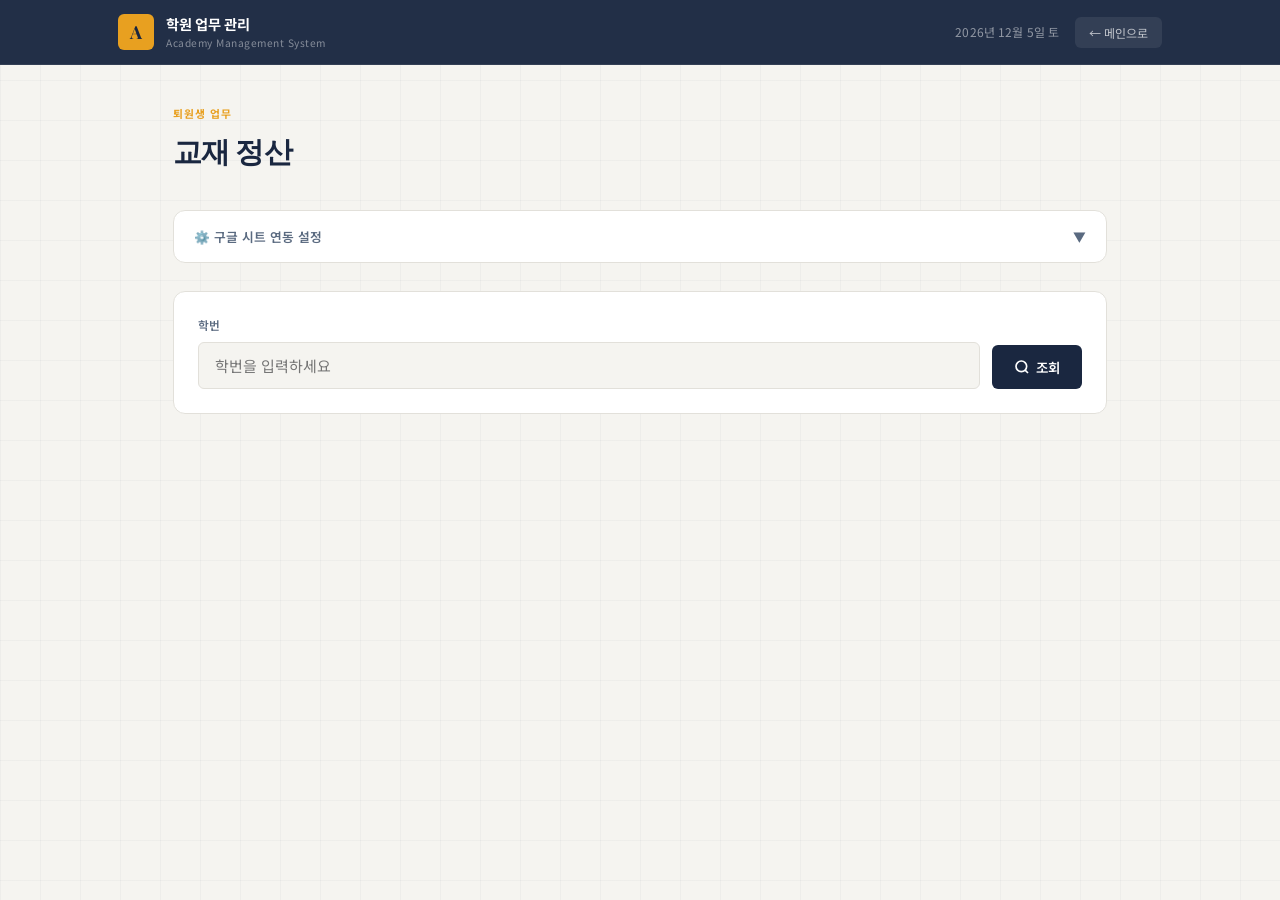
<file: settlement.html>
<!DOCTYPE html>
<html lang="ko">
<head>
  <meta charset="UTF-8">
  <meta name="viewport" content="width=device-width, initial-scale=1.0">
  <title>퇴원생 교재 정산 · 학원 업무 관리</title>
  <link rel="stylesheet" href="style.css">
  <link href="https://fonts.googleapis.com/css2?family=Noto+Sans+KR:wght@300;400;500;700&family=Playfair+Display:wght@700&display=swap" rel="stylesheet">
</head>
<body class="settlement-body">

  <div class="bg-grid"></div>

  <header class="main-header">
    <div class="header-inner">
      <div class="logo">
        <div class="logo-mark">A</div>
        <div class="logo-text-wrap">
          <span class="logo-title">학원 업무 관리</span>
          <span class="logo-sub">Academy Management System</span>
        </div>
      </div>
      <div class="header-right">
        <span class="header-date" id="currentDate"></span>
        <button class="btn-back" onclick="location.href='index.html'">← 메인으로</button>
      </div>
    </div>
  </header>

  <main class="settlement-main">

    <!-- 인쇄용 헤더 -->
    <div class="print-header">
      <h1 style="font-size:1.4rem;font-weight:700;margin-bottom:4px;">퇴원생 교재 정산서</h1>
      <p style="font-size:0.85rem;color:#666;" id="printDate"></p>
      <hr style="margin:12px 0;border-color:#ccc;">
    </div>

    <!-- 페이지 타이틀 -->
    <div class="page-title-bar">
      <p class="page-eyebrow">퇴원생 업무</p>
      <h1 class="page-title">교재 정산</h1>
    </div>

    <!-- 구글 시트 연동 설정 -->
    <div class="settings-panel">
      <button class="settings-toggle" id="settingsToggle" onclick="toggleSettings()">
        <span>⚙️ 구글 시트 연동 설정</span>
        <span class="settings-toggle-icon" id="settingsIcon">▼</span>
      </button>
      <div class="settings-body" id="settingsBody">
        <p class="settings-hint">Google Apps Script Web App URL을 입력하세요. URL은 브라우저에 자동으로 저장됩니다.</p>
        <div class="input-group">
          <input type="url" class="input-full" id="scriptUrl"
            placeholder="https://script.google.com/macros/s/..."
            oninput="saveScriptUrl()">
          <button class="btn btn-outline btn-sm" onclick="testConnection()">연결 테스트</button>
        </div>
        <div class="conn-status" id="connStatus">
          <div class="conn-dot" id="connDot"></div>
          <span id="connText">URL을 입력하면 연결 상태를 확인할 수 있습니다</span>
        </div>
      </div>
    </div>

    <!-- 학번 검색 -->
    <div class="search-bar">
      <div class="form-field">
        <label class="form-label">학번</label>
        <input type="text" class="input-main" id="studentIdInput"
          placeholder="학번을 입력하세요"
          onkeydown="if(event.key==='Enter') searchStudent()">
      </div>
      <button class="btn btn-primary btn-icon" id="searchBtn" onclick="searchStudent()">
        <svg width="16" height="16" viewBox="0 0 24 24" fill="none" stroke="currentColor" stroke-width="2.5">
          <circle cx="11" cy="11" r="8"/><line x1="21" y1="21" x2="16.65" y2="16.65"/>
        </svg>
        조회
      </button>
    </div>

    <!-- 학생 정보 카드 -->
    <div class="student-card" id="studentCard">
      <div class="student-card-header">
        <span class="student-card-title">학생 정보</span>
        <div style="display:flex;align-items:center;gap:12px;">
          <span id="statusBadge"></span>
          <span id="studentName" style="font-size:1rem;font-weight:700;color:var(--navy);"></span>
        </div>
      </div>
      <div class="student-info-grid" id="studentInfoGrid"></div>

      <!-- 수강변경내역 -->
      <div id="classChangeSection" style="display:none; margin-top:18px;">
        <div style="font-size:0.75rem;font-weight:700;letter-spacing:0.08em;text-transform:uppercase;color:var(--text-muted);margin-bottom:10px;">
          수강 변경 내역
        </div>
        <div class="table-wrap">
          <table class="data-table" id="classChangeTable">
            <thead>
              <tr>
                <th>변경 적용일</th>
                <th>기존 과목</th>
                <th>변경 과목</th>
                <th>시간표 반영</th>
              </tr>
            </thead>
            <tbody id="classChangeTableBody"></tbody>
          </table>
        </div>
      </div>
    </div>

    <!-- 일반 교재 배부 내역 -->
    <div class="section-card" id="textbookSection">
      <div class="section-card-header">
        <span class="section-card-title">
          교재 배부 내역
          <span class="count-badge" id="textbookCount">0</span>
        </span>
      </div>
      <div class="table-wrap">
        <table class="data-table" id="textbookTable">
          <thead>
            <tr>
              <th style="width:56px;text-align:center;">배부<br>여부</th>
              <th>배부시작일</th>
              <th>배부종료일</th>
              <th class="col-code">교재코드</th>
              <th>교재명</th>
              <th>과목</th>
              <th>반</th>
              <th>강사</th>
              <th style="text-align:right;">가격</th>
              <th>비고</th>
            </tr>
          </thead>
          <tbody id="textbookTableBody">
            <tr><td colspan="10">
              <div class="table-placeholder">
                <div class="placeholder-icon">📚</div>
                <p>학번을 입력하고 조회하면 교재 내역이 표시됩니다</p>
              </div>
            </td></tr>
          </tbody>
        </table>
      </div>
    </div>

    <!-- 수강변경 전 교재 -->
    <div class="section-card" id="prevSection">
      <div class="section-card-header">
        <span class="section-card-title" style="color:var(--navy-light);">
          🔄 수강변경 전 교재
          <span class="count-badge" style="background:var(--navy-light);" id="prevCount">0</span>
        </span>
        <span style="font-size:0.75rem;color:var(--text-muted);">변경 적용일 이전 수강 기간에 배부된 교재</span>
      </div>
      <div class="table-wrap">
        <table class="data-table" id="prevTable">
          <thead>
            <tr>
              <th style="width:56px;text-align:center;">배부<br>여부</th>
              <th>배부시작일</th>
              <th>배부종료일</th>
              <th class="col-code">교재코드</th>
              <th>교재명</th>
              <th>과목</th>
              <th>반</th>
              <th>강사</th>
              <th>변경내역</th>
              <th style="text-align:right;">가격</th>
              <th>비고</th>
            </tr>
          </thead>
          <tbody id="prevTableBody">
            <tr><td colspan="11">
              <div class="table-placeholder">
                <div class="placeholder-icon">🔄</div>
                <p>수강변경 전 교재 내역이 없습니다</p>
              </div>
            </td></tr>
          </tbody>
        </table>
      </div>
    </div>

    <!-- 시대인재 콘텐츠 -->
    <div class="section-card" id="sdaiSection">
      <div class="section-card-header">
        <span class="section-card-title" style="color:var(--amber-dark);">
          🏫 시대인재 콘텐츠
          <span class="count-badge" style="background:var(--amber);" id="sdaiCount">0</span>
        </span>
      </div>
      <div class="table-wrap">
        <table class="data-table" id="sdaiTable">
          <thead>
            <tr>
              <th style="width:56px;text-align:center;">배부<br>여부</th>
              <th>배부시작일</th>
              <th>배부종료일</th>
              <th class="col-code">교재코드</th>
              <th>교재명</th>
              <th>과목</th>
              <th>반</th>
              <th style="text-align:right;">가격</th>
              <th>비고</th>
            </tr>
          </thead>
          <tbody id="sdaiTableBody">
            <tr><td colspan="9">
              <div class="table-placeholder">
                <div class="placeholder-icon">📭</div>
                <p>시대인재 콘텐츠 내역이 없습니다</p>
              </div>
            </td></tr>
          </tbody>
        </table>
      </div>
    </div>

    <!-- 정산 요약 -->
    <div class="summary-section" id="summarySection">
      <div class="summary-title">정산 요약</div>

      <div class="summary-grid">
        <div>
          <div id="subjectSummary"></div>
          <div class="summary-row" style="margin-top:8px;padding-top:12px;border-top:2px solid var(--navy);">
            <span class="summary-label" style="font-weight:700;">총 교재 수 (배부 체크된 것)</span>
            <span class="summary-value" id="sumTotalCount">0권</span>
          </div>
        </div>

        <div>
          <div class="refund-area">
            <p style="font-size:0.78rem;font-weight:700;letter-spacing:0.06em;text-transform:uppercase;color:#987020;margin-bottom:12px;">환불 처리</p>
            <div style="display:flex;flex-direction:column;gap:10px;">
              <div class="refund-row">
                <span class="refund-label">환불 금액</span>
                <div class="refund-inputs">
                  <input type="number" class="input-money" id="refundAmount" placeholder="0" min="0" oninput="calcFinal()">
                  <span style="font-size:0.85rem;color:var(--navy);">원</span>
                </div>
              </div>
              <div class="refund-row">
                <span class="refund-label">공제 금액</span>
                <div class="refund-inputs">
                  <input type="number" class="input-money" id="deductAmount" placeholder="0" min="0" oninput="calcFinal()">
                  <span style="font-size:0.85rem;color:var(--navy);">원</span>
                </div>
              </div>
              <div style="font-size:0.75rem;color:#987020;line-height:1.4;">
                ※ 환불 금액에서 공제 금액을 뺀 최종 환불액이 계산됩니다
              </div>
            </div>
          </div>

          <div class="total-box">
            <span class="total-label">최종 환불 예정액</span>
            <span class="total-value" id="finalAmount">₩0</span>
          </div>
        </div>
      </div>

      <div style="margin-top:12px;">
        <label class="form-label">정산 메모</label>
        <textarea id="settlementMemo"
          style="width:100%;padding:10px 14px;border:1px solid var(--border);border-radius:var(--radius-sm);font-family:var(--font-body);font-size:0.85rem;resize:vertical;min-height:60px;background:var(--bg);"
          placeholder="특이사항, 처리 내용 등을 기록하세요..."></textarea>
      </div>
    </div>

    <!-- 액션 버튼 -->
    <div class="action-bar" id="actionBar">
      <button class="btn btn-outline btn-icon" onclick="resetAll()">
        <svg width="14" height="14" viewBox="0 0 24 24" fill="none" stroke="currentColor" stroke-width="2.5">
          <polyline points="1 4 1 10 7 10"/><path d="M3.51 15a9 9 0 1 0 .49-4.48"/>
        </svg>
        초기화
      </button>
      <button class="btn btn-outline btn-icon" onclick="exportToExcel()" style="color:var(--green);border-color:var(--green);">
        <svg width="14" height="14" viewBox="0 0 24 24" fill="none" stroke="currentColor" stroke-width="2.5">
          <path d="M14 2H6a2 2 0 0 0-2 2v16a2 2 0 0 0 2 2h12a2 2 0 0 0 2-2V8z"/>
          <polyline points="14 2 14 8 20 8"/>
          <line x1="12" y1="18" x2="12" y2="12"/>
          <polyline points="9 15 12 18 15 15"/>
        </svg>
        엑셀 저장
      </button>
      <button class="btn btn-amber btn-icon" onclick="window.print()">
        <svg width="14" height="14" viewBox="0 0 24 24" fill="none" stroke="currentColor" stroke-width="2.5">
          <polyline points="6 9 6 2 18 2 18 9"/><path d="M6 18H4a2 2 0 0 1-2-2v-5a2 2 0 0 1 2-2h16a2 2 0 0 1 2 2v5a2 2 0 0 1-2 2h-2"/>
          <rect x="6" y="14" width="12" height="8"/>
        </svg>
        인쇄 / PDF 저장
      </button>
    </div>

  </main>

  <div class="toast" id="toast"></div>

  <script src="config.js"></script>
  <script src="settlement.js"></script>
</body>
</html>
</file>
<file: style.css>
/* ─────────────────────────────────────────
   CSS Variables & Reset
───────────────────────────────────────── */
:root {
  --bg:          #f5f4f0;
  --surface:     #ffffff;
  --border:      #e2e0da;
  --border-dark: #c8c5bc;

  --navy:        #1a2740;
  --navy-mid:    #2e3f5c;
  --navy-light:  #4a6080;

  --amber:       #e8a020;
  --amber-light: #fdf3e0;
  --amber-dark:  #b87a10;

  --green:       #2d7a4f;
  --green-light: #e8f5ee;
  --red:         #c0392b;
  --red-light:   #fdecea;

  --text-primary:   #1a2740;
  --text-secondary: #5a6a80;
  --text-muted:     #9aacbf;

  --radius-sm: 6px;
  --radius:    12px;
  --radius-lg: 18px;

  --shadow-sm: 0 1px 4px rgba(26,39,64,0.07);
  --shadow:    0 4px 16px rgba(26,39,64,0.10);
  --shadow-lg: 0 8px 32px rgba(26,39,64,0.14);

  --font-body:    'Noto Sans KR', sans-serif;
  --font-display: 'Playfair Display', Georgia, serif;
}

*, *::before, *::after { box-sizing: border-box; margin: 0; padding: 0; }

html { font-size: 15px; }

body {
  font-family: var(--font-body);
  background: var(--bg);
  color: var(--text-primary);
  line-height: 1.6;
  min-height: 100vh;
}

a { text-decoration: none; color: inherit; }

/* ─────────────────────────────────────────
   BG Grid Pattern
───────────────────────────────────────── */
.bg-grid {
  position: fixed;
  inset: 0;
  pointer-events: none;
  z-index: 0;
  background-image:
    linear-gradient(rgba(26,39,64,0.03) 1px, transparent 1px),
    linear-gradient(90deg, rgba(26,39,64,0.03) 1px, transparent 1px);
  background-size: 40px 40px;
}

/* ─────────────────────────────────────────
   Header
───────────────────────────────────────── */
.main-header {
  position: sticky;
  top: 0;
  z-index: 100;
  background: rgba(26,39,64,0.96);
  backdrop-filter: blur(12px);
  border-bottom: 1px solid rgba(255,255,255,0.08);
}

.header-inner {
  max-width: 1100px;
  margin: 0 auto;
  padding: 0 28px;
  height: 64px;
  display: flex;
  align-items: center;
  justify-content: space-between;
}

.logo { display: flex; align-items: center; gap: 12px; }

.logo-mark {
  width: 36px; height: 36px;
  background: var(--amber);
  border-radius: var(--radius-sm);
  display: flex; align-items: center; justify-content: center;
  font-family: var(--font-display);
  font-size: 18px;
  font-weight: 700;
  color: var(--navy);
  flex-shrink: 0;
}

.logo-title {
  font-size: 0.95rem;
  font-weight: 700;
  color: #fff;
  letter-spacing: -0.02em;
  display: block;
}

.logo-sub {
  font-size: 0.68rem;
  color: rgba(255,255,255,0.45);
  letter-spacing: 0.05em;
  display: block;
  margin-top: -1px;
}

.header-date {
  font-size: 0.8rem;
  color: rgba(255,255,255,0.5);
  letter-spacing: 0.01em;
}

.header-right { display: flex; align-items: center; gap: 16px; }

.btn-back {
  display: flex;
  align-items: center;
  gap: 6px;
  padding: 7px 14px;
  border-radius: var(--radius-sm);
  background: rgba(255,255,255,0.08);
  color: rgba(255,255,255,0.7);
  font-size: 0.8rem;
  font-family: var(--font-body);
  border: none;
  cursor: pointer;
  transition: background 0.2s, color 0.2s;
}
.btn-back:hover { background: rgba(255,255,255,0.14); color: #fff; }

/* ─────────────────────────────────────────
   Landing Page
───────────────────────────────────────── */
.landing-body { background: var(--bg); }

.landing-main {
  position: relative;
  z-index: 1;
  max-width: 1100px;
  margin: 0 auto;
  padding: 60px 28px 80px;
}

/* Hero */
.hero { margin-bottom: 64px; }

.hero-eyebrow {
  font-size: 0.75rem;
  font-weight: 500;
  letter-spacing: 0.12em;
  text-transform: uppercase;
  color: var(--amber);
  margin-bottom: 12px;
}

.hero-title {
  font-family: var(--font-display);
  font-size: clamp(2.4rem, 5vw, 3.6rem);
  font-weight: 700;
  line-height: 1.15;
  color: var(--navy);
  letter-spacing: -0.03em;
  margin-bottom: 16px;
}

.hero-desc {
  font-size: 1rem;
  color: var(--text-secondary);
  font-weight: 300;
}

/* Features */
.section-label {
  font-size: 0.72rem;
  font-weight: 700;
  letter-spacing: 0.12em;
  text-transform: uppercase;
  color: var(--text-muted);
  margin-bottom: 20px;
}

.features-grid {
  display: grid;
  grid-template-columns: repeat(auto-fill, minmax(300px, 1fr));
  gap: 20px;
}

.feature-card {
  position: relative;
  background: var(--surface);
  border: 1px solid var(--border);
  border-radius: var(--radius-lg);
  padding: 28px;
  display: flex;
  flex-direction: column;
  gap: 20px;
  overflow: hidden;
  transition: transform 0.2s, box-shadow 0.2s, border-color 0.2s;
  cursor: pointer;
}

.feature-card:not(.disabled):hover {
  transform: translateY(-3px);
  box-shadow: var(--shadow-lg);
  border-color: var(--amber);
}

.feature-card.disabled {
  cursor: default;
  opacity: 0.55;
}

.card-accent {
  position: absolute;
  top: 0; left: 0; right: 0;
  height: 3px;
  background: linear-gradient(90deg, var(--amber), var(--amber-dark));
  border-radius: var(--radius-lg) var(--radius-lg) 0 0;
}

.card-header { display: flex; align-items: flex-start; justify-content: space-between; }

.card-icon-wrap {
  width: 52px; height: 52px;
  background: var(--amber-light);
  border-radius: var(--radius);
  display: flex; align-items: center; justify-content: center;
  color: var(--amber-dark);
}

.card-icon-wrap.muted { background: #f0f0f0; color: #aaa; }

.card-status {
  font-size: 0.68rem;
  font-weight: 700;
  letter-spacing: 0.06em;
  text-transform: uppercase;
  padding: 3px 10px;
  border-radius: 20px;
}

.card-status.active { background: var(--green-light); color: var(--green); }
.card-status.coming { background: #f0f0f0; color: #999; }

.card-title {
  font-size: 1.05rem;
  font-weight: 700;
  letter-spacing: -0.02em;
  margin-bottom: 6px;
}
.card-title.muted { color: #aaa; }

.card-desc { font-size: 0.85rem; color: var(--text-secondary); line-height: 1.6; }
.card-desc.muted { color: #bbb; }

.card-footer { margin-top: auto; }

.card-link {
  font-size: 0.85rem;
  font-weight: 600;
  color: var(--navy);
}

.card-link .arrow {
  display: inline-block;
  transition: transform 0.2s;
}
.feature-card:hover .arrow { transform: translateX(4px); }

/* Footer */
.main-footer {
  position: relative; z-index: 1;
  text-align: center;
  padding: 24px;
  font-size: 0.75rem;
  color: var(--text-muted);
  border-top: 1px solid var(--border);
}

/* ─────────────────────────────────────────
   Settlement Page
───────────────────────────────────────── */
.settlement-body { background: var(--bg); }

.settlement-main {
  position: relative; z-index: 1;
  max-width: 990px;
  margin: 0 auto;
  padding: 40px 28px 80px;
}

/* Page Title */
.page-title-bar { margin-bottom: 36px; }
.page-eyebrow {
  font-size: 0.72rem;
  font-weight: 700;
  letter-spacing: 0.1em;
  text-transform: uppercase;
  color: var(--amber);
  margin-bottom: 6px;
}
.page-title {
  font-family: var(--font-display);
  font-size: 1.9rem;
  font-weight: 700;
  letter-spacing: -0.03em;
  color: var(--navy);
}

/* Settings Panel */
.settings-panel {
  background: var(--surface);
  border: 1px solid var(--border);
  border-radius: var(--radius);
  margin-bottom: 28px;
  overflow: hidden;
}

.settings-toggle {
  width: 100%;
  padding: 16px 20px;
  display: flex;
  align-items: center;
  justify-content: space-between;
  background: none;
  border: none;
  cursor: pointer;
  font-family: var(--font-body);
  font-size: 0.85rem;
  font-weight: 600;
  color: var(--text-secondary);
  transition: background 0.15s;
}
.settings-toggle:hover { background: var(--bg); }

.settings-toggle-icon { transition: transform 0.2s; }
.settings-toggle.open .settings-toggle-icon { transform: rotate(180deg); }

.settings-body {
  padding: 20px;
  border-top: 1px solid var(--border);
  display: none;
}
.settings-body.open { display: block; }

.settings-hint {
  font-size: 0.8rem;
  color: var(--text-muted);
  margin-bottom: 12px;
  line-height: 1.5;
}

.settings-hint a { color: var(--amber-dark); text-decoration: underline; }

.input-group { display: flex; gap: 10px; }

.input-full {
  flex: 1;
  padding: 10px 14px;
  border: 1px solid var(--border);
  border-radius: var(--radius-sm);
  font-family: var(--font-body);
  font-size: 0.85rem;
  color: var(--text-primary);
  background: var(--bg);
  transition: border-color 0.15s;
}
.input-full:focus { outline: none; border-color: var(--amber); }

.conn-status {
  display: flex;
  align-items: center;
  gap: 6px;
  margin-top: 10px;
  font-size: 0.78rem;
}

.conn-dot {
  width: 7px; height: 7px;
  border-radius: 50%;
  background: #ccc;
}
.conn-dot.connected { background: var(--green); }
.conn-dot.error { background: var(--red); }

/* Search Bar */
.search-bar {
  background: var(--surface);
  border: 1px solid var(--border);
  border-radius: var(--radius);
  padding: 24px;
  margin-bottom: 24px;
  display: flex;
  gap: 12px;
  align-items: flex-end;
}

.form-field { flex: 1; }
.form-label {
  display: block;
  font-size: 0.78rem;
  font-weight: 600;
  color: var(--text-secondary);
  letter-spacing: 0.04em;
  margin-bottom: 7px;
}

.input-main {
  width: 100%;
  padding: 12px 16px;
  border: 1.5px solid var(--border);
  border-radius: var(--radius-sm);
  font-family: var(--font-body);
  font-size: 1rem;
  color: var(--text-primary);
  background: var(--bg);
  transition: border-color 0.15s, box-shadow 0.15s;
}
.input-main:focus {
  outline: none;
  border-color: var(--amber);
  box-shadow: 0 0 0 3px rgba(232,160,32,0.15);
}

/* Buttons */
.btn {
  padding: 12px 22px;
  border: none;
  border-radius: var(--radius-sm);
  font-family: var(--font-body);
  font-size: 0.9rem;
  font-weight: 600;
  cursor: pointer;
  transition: all 0.15s;
  white-space: nowrap;
}

.btn-primary {
  background: var(--navy);
  color: #fff;
}
.btn-primary:hover { background: var(--navy-mid); }
.btn-primary:disabled { background: #ccc; cursor: not-allowed; }

.btn-amber {
  background: var(--amber);
  color: var(--navy);
}
.btn-amber:hover { background: var(--amber-dark); color: #fff; }

.btn-outline {
  background: transparent;
  color: var(--navy);
  border: 1.5px solid var(--border-dark);
}
.btn-outline:hover { border-color: var(--navy); background: var(--bg); }

.btn-sm { padding: 7px 14px; font-size: 0.8rem; }
.btn-icon { display: flex; align-items: center; gap: 6px; }

/* Student Info Card */
.student-card {
  background: var(--surface);
  border: 1px solid var(--border);
  border-radius: var(--radius);
  padding: 20px 24px;
  margin-bottom: 24px;
  display: none;
}

.student-card.visible { display: block; }

.student-card-header {
  display: flex;
  align-items: center;
  justify-content: space-between;
  margin-bottom: 16px;
}

.student-card-title {
  font-size: 0.78rem;
  font-weight: 700;
  letter-spacing: 0.08em;
  text-transform: uppercase;
  color: var(--text-muted);
}

.student-info-grid {
  display: grid;
  grid-template-columns: repeat(auto-fill, minmax(130px, 1fr));
  gap: 12px;
}

.info-item { }

.info-label {
  font-size: 0.7rem;
  font-weight: 600;
  color: var(--text-muted);
  letter-spacing: 0.05em;
  margin-bottom: 3px;
}

.info-value {
  font-size: 0.95rem;
  font-weight: 600;
  color: var(--navy);
}

.info-value.empty { color: var(--text-muted); font-weight: 400; font-style: italic; }

/* Textbook Table Section */
.section-card {
  background: var(--surface);
  border: 1px solid var(--border);
  border-radius: var(--radius);
  margin-bottom: 24px;
  overflow: hidden;
  display: none;
}

.section-card.visible { display: block; }

.section-card-header {
  padding: 18px 24px;
  border-bottom: 1px solid var(--border);
  display: flex;
  align-items: center;
  justify-content: space-between;
  background: #fafaf8;
}

.section-card-title {
  font-size: 0.9rem;
  font-weight: 700;
  color: var(--navy);
  display: flex;
  align-items: center;
  gap: 8px;
}

.count-badge {
  display: inline-flex;
  align-items: center;
  justify-content: center;
  min-width: 22px;
  height: 22px;
  padding: 0 7px;
  background: var(--navy);
  color: #fff;
  border-radius: 20px;
  font-size: 0.72rem;
  font-weight: 700;
}

/* Table */
.table-wrap { overflow-x: auto; }

.data-table {
  width: 100%;
  border-collapse: collapse;
  font-size: 0.85rem;
}

.data-table th {
  padding: 10px 12px;
  text-align: left;
  font-size: 0.72rem;
  font-weight: 700;
  letter-spacing: 0.04em;
  color: var(--text-muted);
  background: #fafaf8;
  border-bottom: 1px solid var(--border);
  white-space: nowrap;
}

.data-table td {
  padding: 11px 12px;
  border-bottom: 1px solid var(--border);
  vertical-align: middle;
  white-space: nowrap;
}

/* 교재명·비고는 줄바꿈 허용 */
.data-table td.cell-name { white-space: normal; min-width: 180px; max-width: 280px; }
.data-table td.cell-note { white-space: normal; min-width: 130px; }

/* 컬럼 최소 너비 */
.data-table td.date-cell  { min-width: 88px;  }
.data-table td.code-cell  { min-width: 100px; }
.data-table td.price-cell { min-width: 75px;  }

.data-table tr:last-child td { border-bottom: none; }

.data-table tr.flagged { background: var(--red-light); }
.data-table tr.row-unchecked { opacity: 0.4; background: #f8f8f6; }

.flag-checkbox {
  width: 16px; height: 16px;
  cursor: pointer;
  accent-color: var(--red);
}

.price-cell { font-weight: 600; color: var(--navy); }
.date-cell { color: var(--text-secondary); font-size: 0.8rem; }
.code-cell { color: var(--text-muted); font-family: monospace; font-size: 0.8rem; }

.note-input {
  width: 100%;
  padding: 5px 8px;
  border: 1px solid var(--border);
  border-radius: 4px;
  font-family: var(--font-body);
  font-size: 0.8rem;
  background: transparent;
  color: var(--text-secondary);
  min-width: 120px;
}
.note-input:focus { outline: none; border-color: var(--amber); }

/* Empty / Loading States */
.table-placeholder {
  padding: 48px 24px;
  text-align: center;
  color: var(--text-muted);
}

.table-placeholder .placeholder-icon { font-size: 2.5rem; margin-bottom: 10px; }
.table-placeholder p { font-size: 0.85rem; }

.spinner {
  width: 28px; height: 28px;
  border: 3px solid var(--border);
  border-top-color: var(--navy);
  border-radius: 50%;
  animation: spin 0.7s linear infinite;
  margin: 0 auto 12px;
}
@keyframes spin { to { transform: rotate(360deg); } }

/* Summary Section */
.summary-section {
  background: var(--surface);
  border: 1px solid var(--border);
  border-radius: var(--radius);
  padding: 24px;
  margin-bottom: 24px;
  display: none;
}

.summary-section.visible { display: block; }

.summary-title {
  font-size: 0.78rem;
  font-weight: 700;
  letter-spacing: 0.08em;
  text-transform: uppercase;
  color: var(--text-muted);
  margin-bottom: 20px;
}

.summary-section-label {
  font-size: 0.72rem;
  font-weight: 700;
  letter-spacing: 0.08em;
  text-transform: uppercase;
  color: var(--text-muted);
  margin-bottom: 6px;
  padding-bottom: 4px;
  border-bottom: 1.5px solid var(--border);
}

.summary-subtotal .summary-label,
.summary-subtotal .summary-value {
  font-size: 0.88rem;
}
.summary-subtotal {
  margin-top: 2px;
  border-bottom: 1.5px solid var(--border);
}

.summary-grandtotal {
  margin-top: 12px;
  padding-top: 10px;
  border-top: 2.5px solid var(--navy) !important;
  border-bottom: none !important;
}
.summary-grandtotal .summary-label { font-size: 1rem; font-weight: 700; color: var(--navy); }
.summary-grandtotal .summary-value { font-size: 1rem; font-weight: 700; color: var(--navy); }

.summary-grid {
  display: grid;
  grid-template-columns: 1fr 1fr;
  gap: 24px;
  margin-bottom: 20px;
}

.summary-row {
  display: flex;
  justify-content: space-between;
  align-items: center;
  padding: 10px 0;
  border-bottom: 1px solid var(--border);
}

.summary-row:last-child { border-bottom: none; }

.summary-label {
  font-size: 0.85rem;
  color: var(--text-secondary);
}

.summary-value {
  font-size: 0.9rem;
  font-weight: 700;
  color: var(--navy);
}

.summary-value.red { color: var(--red); }
.summary-value.green { color: var(--green); }

/* Refund Input Area */
.refund-area {
  background: var(--amber-light);
  border: 1px solid #f0d080;
  border-radius: var(--radius-sm);
  padding: 16px 20px;
}

.refund-row {
  display: flex;
  align-items: center;
  justify-content: space-between;
  gap: 12px;
}

.refund-label {
  font-size: 0.9rem;
  font-weight: 600;
  color: var(--navy);
  white-space: nowrap;
}

.refund-inputs { display: flex; gap: 8px; align-items: center; }

.input-money {
  width: 150px;
  padding: 9px 12px;
  border: 1.5px solid #e0c060;
  border-radius: var(--radius-sm);
  font-family: var(--font-body);
  font-size: 0.9rem;
  font-weight: 600;
  color: var(--navy);
  background: #fff;
  text-align: right;
}
.input-money:focus { outline: none; border-color: var(--amber); }

.total-box {
  margin-top: 16px;
  padding: 16px 20px;
  background: var(--navy);
  border-radius: var(--radius-sm);
  display: flex;
  justify-content: space-between;
  align-items: center;
}

.total-label { font-size: 0.9rem; font-weight: 600; color: rgba(255,255,255,0.7); }
.total-value { font-size: 1.3rem; font-weight: 700; color: #fff; }

/* Action Bar */
.action-bar {
  display: flex;
  gap: 12px;
  justify-content: flex-end;
  flex-wrap: wrap;
  display: none;
}

.action-bar.visible { display: flex; }

/* Messages */
.toast {
  position: fixed;
  bottom: 28px;
  left: 50%;
  transform: translateX(-50%) translateY(10px);
  background: var(--navy);
  color: #fff;
  padding: 12px 22px;
  border-radius: var(--radius);
  font-size: 0.85rem;
  opacity: 0;
  transition: opacity 0.3s, transform 0.3s;
  z-index: 999;
  pointer-events: none;
  white-space: nowrap;
}

.toast.show {
  opacity: 1;
  transform: translateX(-50%) translateY(0);
}

/* ─────────────────────────────────────────
   Print Styles
───────────────────────────────────────── */
@media print {
  * { -webkit-print-color-adjust: exact !important; print-color-adjust: exact !important; }

  .bg-grid,
  .main-header,
  .settings-panel,
  .search-bar,
  .action-bar,
  .flag-checkbox,
  .refund-inputs,
  .btn,
  .toast { display: none !important; }

  .settlement-main { padding: 0; max-width: 100%; }

  .student-card,
  .section-card,
  .summary-section { display: block !important; box-shadow: none !important; border: 1px solid #ccc !important; }

  .print-header {
    display: block !important;
    margin-bottom: 20px;
  }

  .data-table th, .data-table td { padding: 7px 10px; font-size: 0.8rem; }

  .note-print { display: inline !important; font-size: 0.78rem; color: #333; }
  
  @page { size: A4 landscape; margin: 10mm; }

  thead { display: table-header-group; }  /* ← 페이지마다 헤더 반복 */

  .data-table th.col-code,
  .data-table td.code-cell { display: none !important; }

  .data-table th,
  .data-table td { font-size: 0.72rem !important; padding: 6px 8px !important; }
  body { background: #fff; }
}

/* 인쇄용 체크 표시 — 화면에서는 숨김, 인쇄 시 표시 */
.print-check { display: none; }

@media print {
  .print-check {
    display: inline;
    font-size: 1rem;
    font-weight: 700;
  }
  .flag-checkbox { display: none !important; }
}

/* Print-only header */
.print-header { display: none; }
@media (max-width: 640px) {
  .search-bar { flex-direction: column; }
  .summary-grid { grid-template-columns: 1fr; }
  .refund-row { flex-direction: column; align-items: flex-start; }
}
</file>
